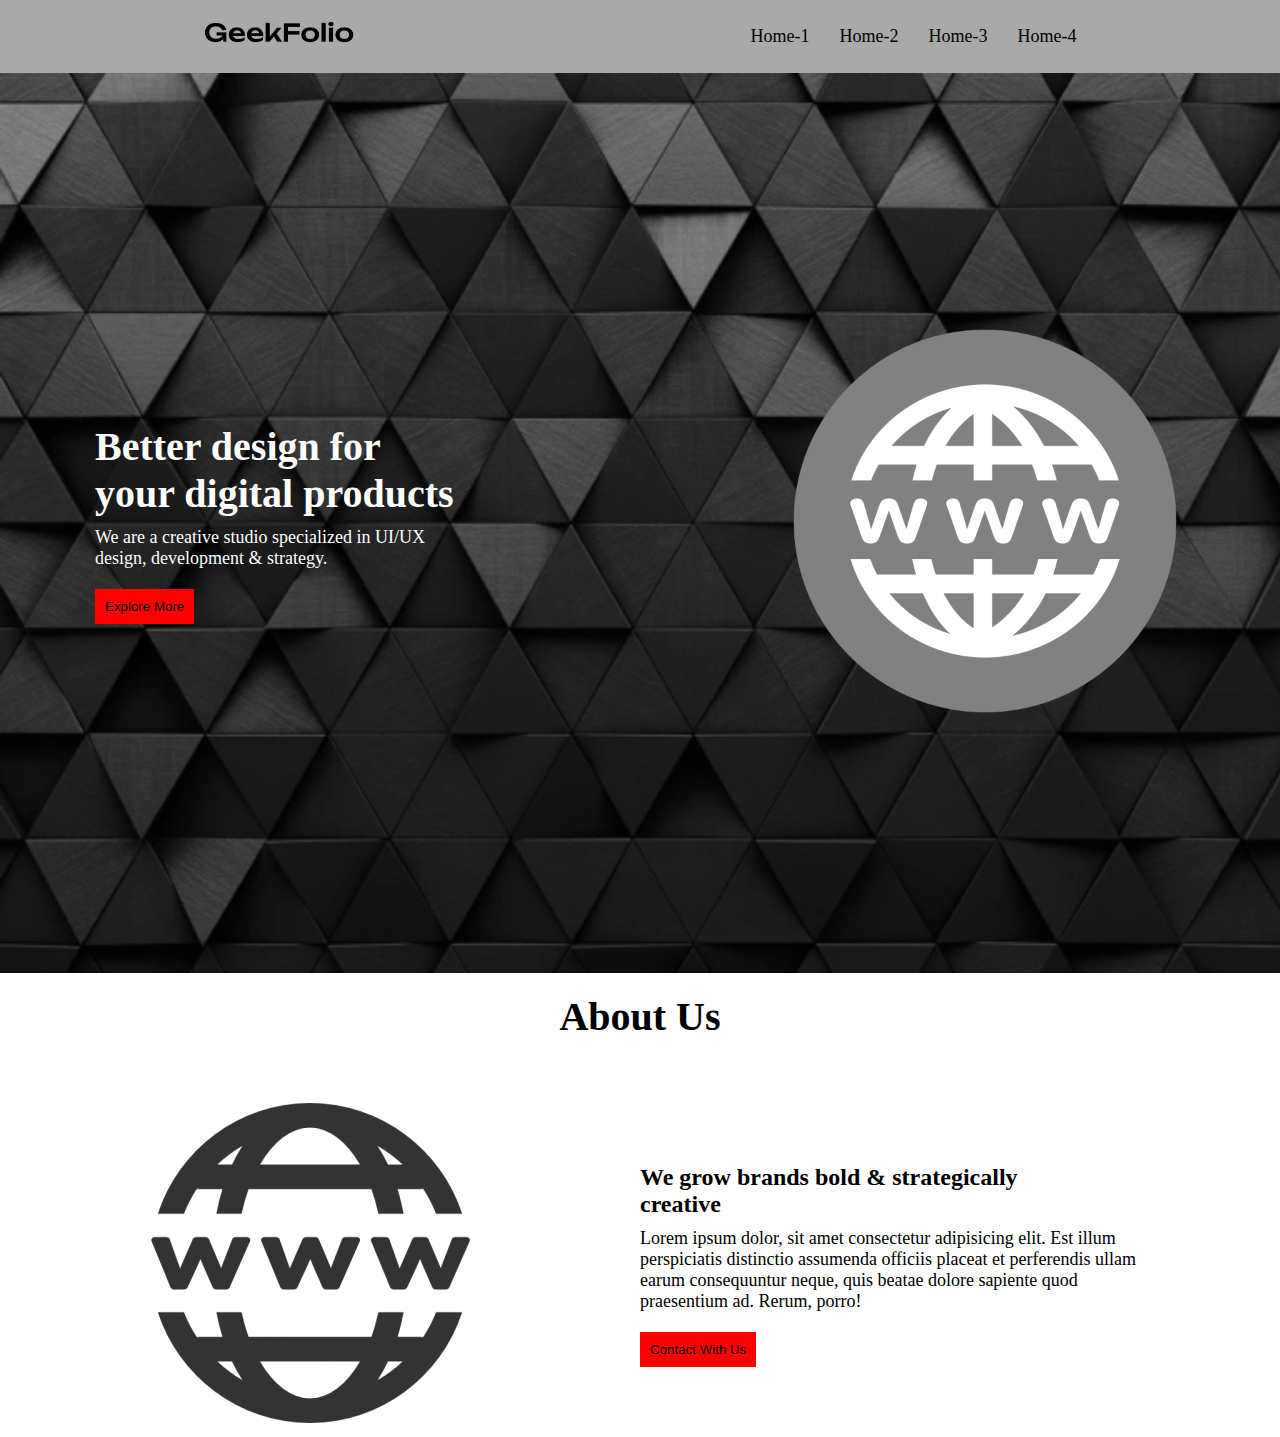
<file: index.html>
<!DOCTYPE html>
<html lang="en">
<head>
    <meta charset="UTF-8">
    <meta name="viewport" content="width=device-width, initial-scale=1.0">
    <title>Geekfolio</title>
    <link rel="stylesheet" href="index.css">
</head>
<body>
    <!--This section contains navbar-->
    <section>
        <header>
            <nav>
                <div class="menu-container">
            
                    <div class="logo">
                        <img class="logo-photo" src="Images/logo-dark.png" alt="">
                    </div>
                    <div class="menues">
                        <li class="menu-name">Home-1</li>
                        <li class="menu-name">Home-2</li>
                        <li class="menu-name">Home-3</li>
                        <li class="menu-name">Home-4</li>
                    </div>
                </div>
            </nav>
                </header>
    </section>
    
    <main>
        <!--This is Banner section-->
        <section>
            <div class="banner-container">
                <div class="banner-text">
                    <h1 class="bann-head">Better design for <br> your digital products</h1>
                    <p class="bann-para">We are a creative studio specialized in UI/UX <br> design, development & strategy.</p>
                    <button class="bann-button">Explore More</button>
                </div>
                <div class="banner-img">
                    <img class="banner-char" src="Images/World-Wide-Web-PNG-Background.png" alt="">
                </div>
            </div>
        </section>
        
        <!--This is About Us section-->
        <section>
            <div>
                <h1 class="about-head">About Us</h1>
                <br><br><br><br><br>

                <div class="about-container">                    
                    <div class="about-img">
                        <img src="Images/website-icon-22.png" alt="">
                    </div>
                    <div class="about-text">
                        <h2 class="ab-t-head">We grow brands bold & strategically creative</h2>
                        <p class="ab-t-para">Lorem ipsum dolor, sit amet consectetur adipisicing elit. Est illum perspiciatis distinctio assumenda officiis placeat et perferendis ullam earum consequuntur neque, quis beatae dolore sapiente quod praesentium ad. Rerum, porro!</p>
                        <button class="about-button">Contact With Us</button>
                    </div>
                </div>
            </div>
        </section>
    </main>

    <footer></footer>
</body>
</html>
</file>
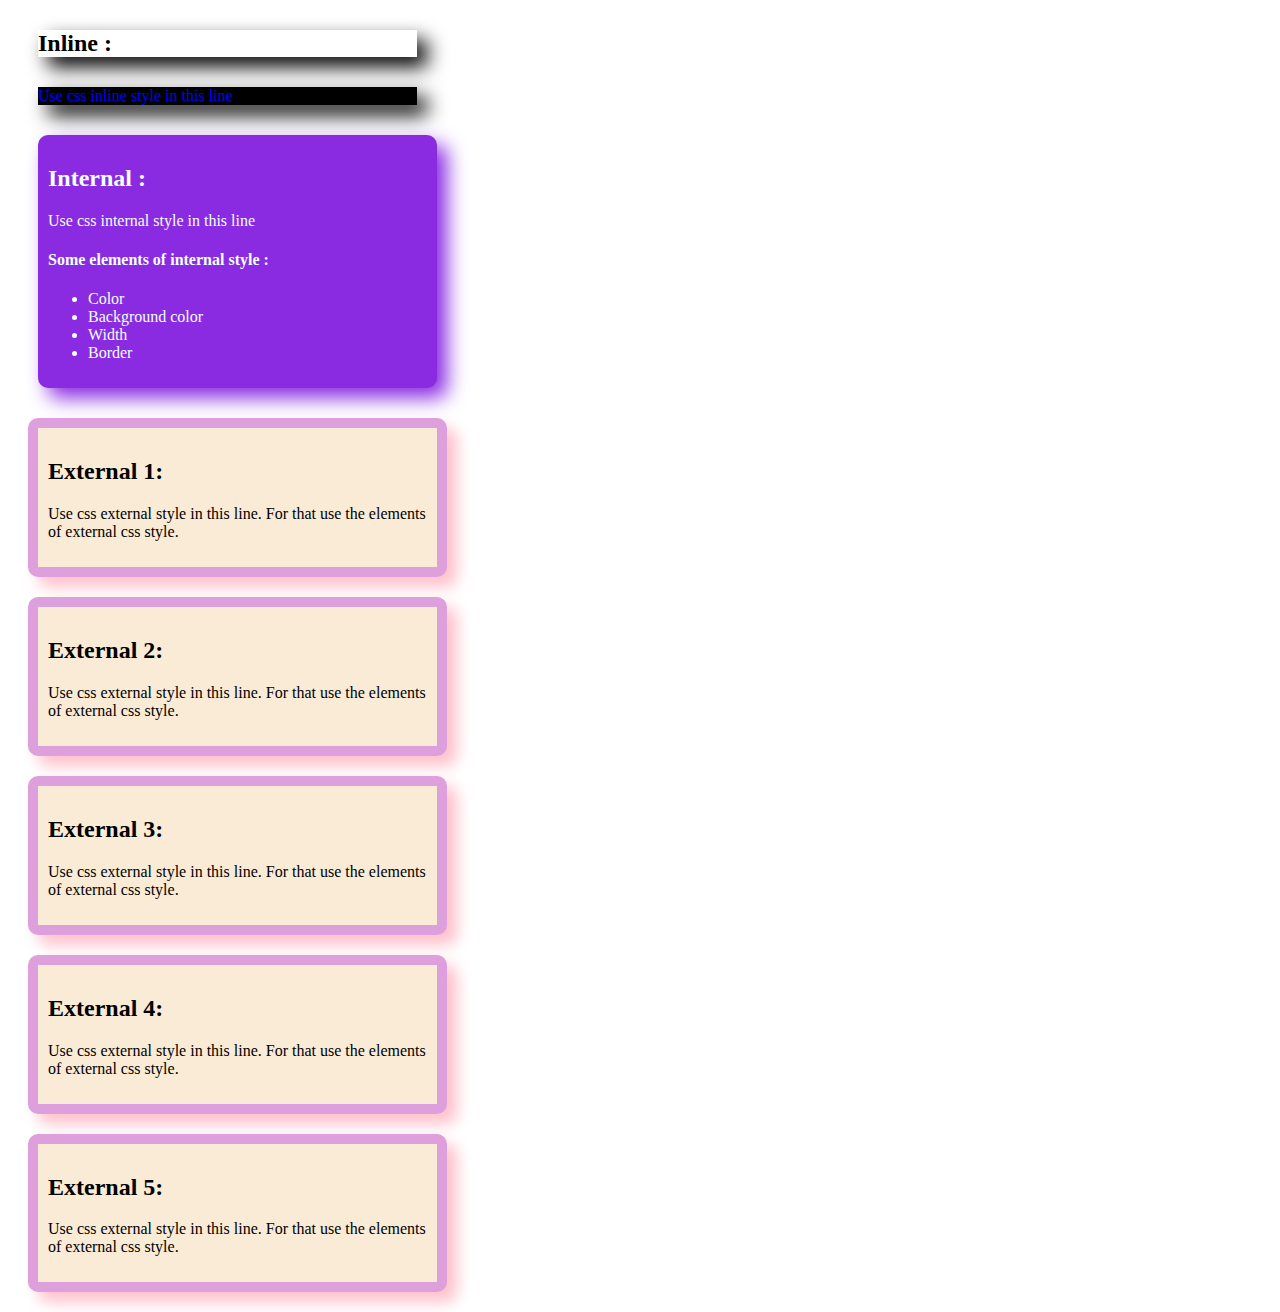
<file: cssstyle.html>
<!DOCTYPE html>
<html lang="en">
<head>
    <meta charset="UTF-8">
    <meta name="viewport" content="width=device-width, initial-scale=1.0">
    <title>CSS Style</title> 
    <style>
        div{
            color: azure;
            background-color: blueviolet;
            width: 30%;
            margin: 30px;
            border: 10px solid blueviolet;
            border-radius: 10px;
            box-align: center;
            box-shadow: 10px 10px 20px blueviolet;

        }
        .inter{
            background-color: blue;
            width: 30%;
            
        }

        .inline{
            width: 30%;
            margin: 30px;
            box-align: center;
            box-shadow: 10px 10px 20px black;
        }
    </style>       

    <link rel="stylesheet" href="styles/external.css">

</head>
<body>
    <h2 class="inline">Inline :</h2>
    <p style="color: blue; background-color: black; width: 30%; margin: 30px; border: 10px; box-align: center; box-shadow: 10px 10px 20px black;">Use css inline style in this line</p>

    <div>
        <h2>Internal :</h2>
    <p>Use css internal style in this line</p>
    <h4>Some elements of internal style :</h4>
    <ul>
        <li>Color</li>
        <li>Background color</li>
        <li>Width</li>
        <li>Border</li>
    </ul>
    </div>

    <div class="div">
        <h2>External 1:</h2>
        <p>Use css external style in this line. For that use the elements of external css style.</p>
    </div>
    <div class="div">
        <h2>External 2:</h2>
        <p>Use css external style in this line. For that use the elements of external css style.</p>
    </div>
    <div class="div">
        <h2>External 3:</h2>
        <p>Use css external style in this line. For that use the elements of external css style.</p>
    </div>
    <div class="div">
        <h2>External 4:</h2>
        <p>Use css external style in this line. For that use the elements of external css style.</p>
    </div>
    <div class="div">
        <h2>External 5:</h2>
        <p>Use css external style in this line. For that use the elements of external css style.</p>
    </div>
</body>
</html>
</file>
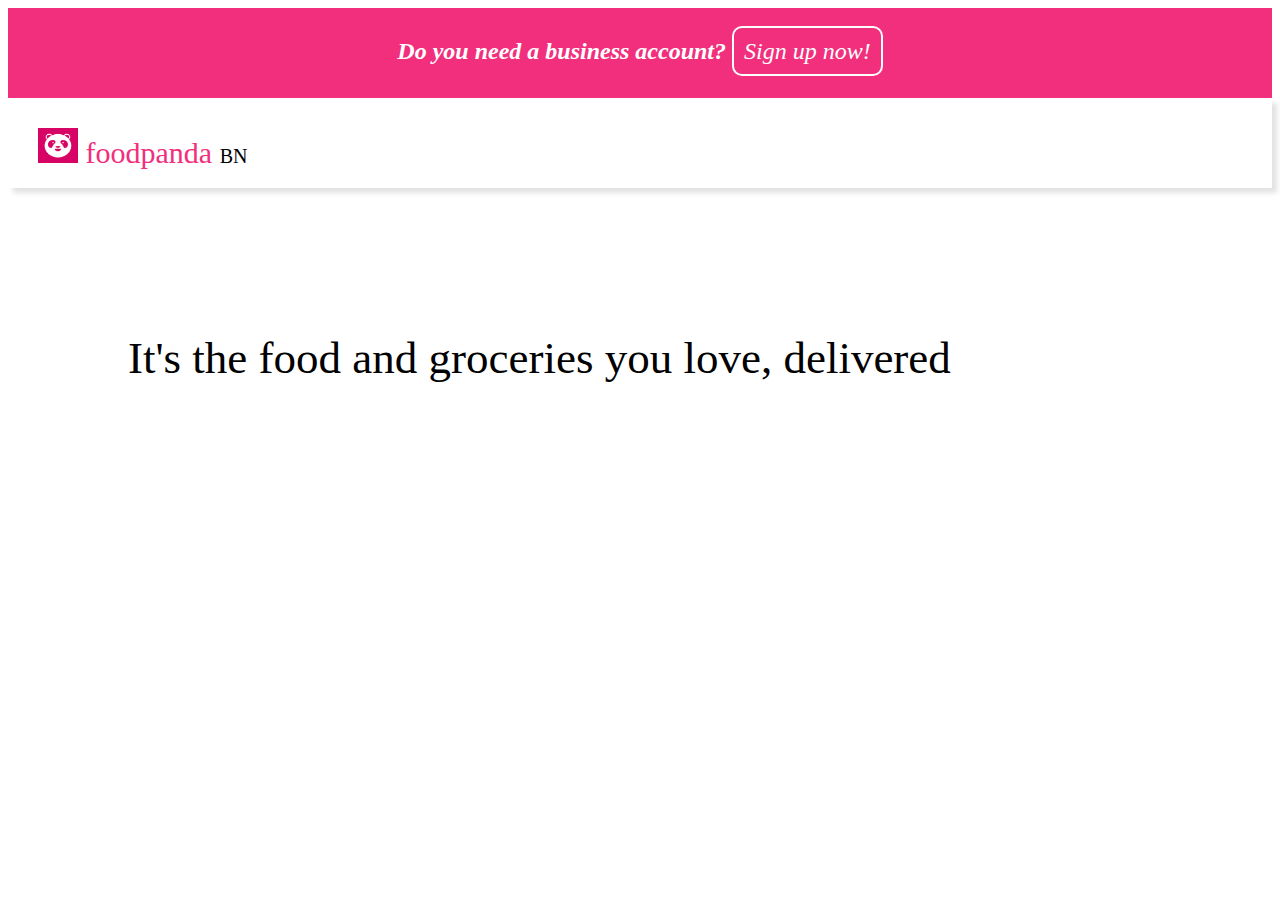
<file: foodpanda.html>
<!DOCTYPE html>
<html lang="en">
<head>
    <meta charset="UTF-8">
    <meta name="viewport" content="width=device-width, initial-scale=1.0">
    <title>Foodpanda</title>
    <style>
        .head{
            color: white;
            font-style: oblique;
            font-size: x-large;
            text-align: center;
            height: 60px;
            background-color: rgb(241, 47, 124);
            margin: 0px 0px;
            padding: 30px 0px 0px;
        }
        .boxing{
            color: white;
            box-sizing: border-box;
            padding: 10px;
            border: 2px solid white;
            border-radius: 10px;
        }  
        .logo{
            color: rgb(241, 47, 124);
            font-size: 30px;
            font-size-adjust: ;
            height: 60px;
            background-color: white;
            box-shadow: 5px 5px 5px rgb(226, 226, 226);
            padding: 30px 0px 0px 30px;
        }
        .right{
            color: black;
            text-align: ;
            font-size: 20px;
            font-weight: 100;
            
        }
        .sizemid{
            font-size: 45px;
            font-weight: 20;
            box-sizing: border-box;
            padding: 500px 0px 10px 120px;
        }

    </style>
</head>
<body>
    <div class="head">
        <strong>Do you need a business account?</strong>
        <text class="boxing">Sign up now!</text>
    </div>

    <div class="logo">
        <text><img src="Images/foodpanda.png" width="40" height="35"> foodpanda</text>
        <text class="right">
            BN
        </text>
    </div>
    <br>
    <br>
    <br>
    <br>
    <br>
    <br>
    <br>
    <br>
    <text class="sizemid">It's the food and groceries you love, delivered</text>
</body>
</html>
<em style="color: white; box-sizing: border-box; padding: 7px 2px; border: 1px solid white; box-align: center;">Sign up now!</em>
</file>
<file: index.css>
*{
    margin: 0px;
    padding: 0px;
}
.menu-container{
    background-color: darkgray;
    padding: 20px;
    display: flex;
    align-items: center;
    justify-content: space-around;

}
.logo-photo{
    width: 150px;
}
.menues{
    list-style: none;
    display: flex;
}
.menu-name{
    margin-left: 30px;
    font-size: 18px;
    cursor: pointer;
}
.menu-name:hover{
    color: white;
}

.banner-char{
    width: 400px;
}
.banner-container{
    color: white;
    display: flex;
    justify-content: space-around;
    height: 100vh;
    align-items: center;
    background-image: url('Images/blackback1.webp'),
    linear-gradient(45deg, rgb(16, 15, 15), rgb(42, 38, 38));
    background-size: cover;
    background-repeat: no-repeat;
}
.bann-head{
    font-size: 40px;
    width: 450px;
    margin-bottom: 10px;
}
.bann-para{
    width: 500px;
    font-size: 18px;
}
.bann-button{
    margin-top: 20px;
    padding: 10px;
    background-color: red;
    border: none;
}

.about-container{
    height: 30vh;
    display: flex;
    align-items: center;
    justify-content: space-around;
}
.about-head{
    font-size: 40px;
    text-align: center;
    margin-top: 20px;
}
.about-img{
    width: 200px;
    border: 10px solid white;
}
.ab-t-head{
    width: 400px;
    margin-bottom: 10px;
}
.ab-t-para{
    font-size: 18px;
    width: 500px;
    margin-bottom: 20px;
}
.about-button{
    padding: 10px;
    background-color: red;
    border: none;
}
</file>
<file: styles/external.css>
.div{
    color: black;
    background-color: antiquewhite;
    border: 10px solid plum;
    border-radius: 10px;
    box-align: center;
    box-shadow: 10px 10px 15px pink;
    margin: 20px;
    padding: 10px;
}
</file>
